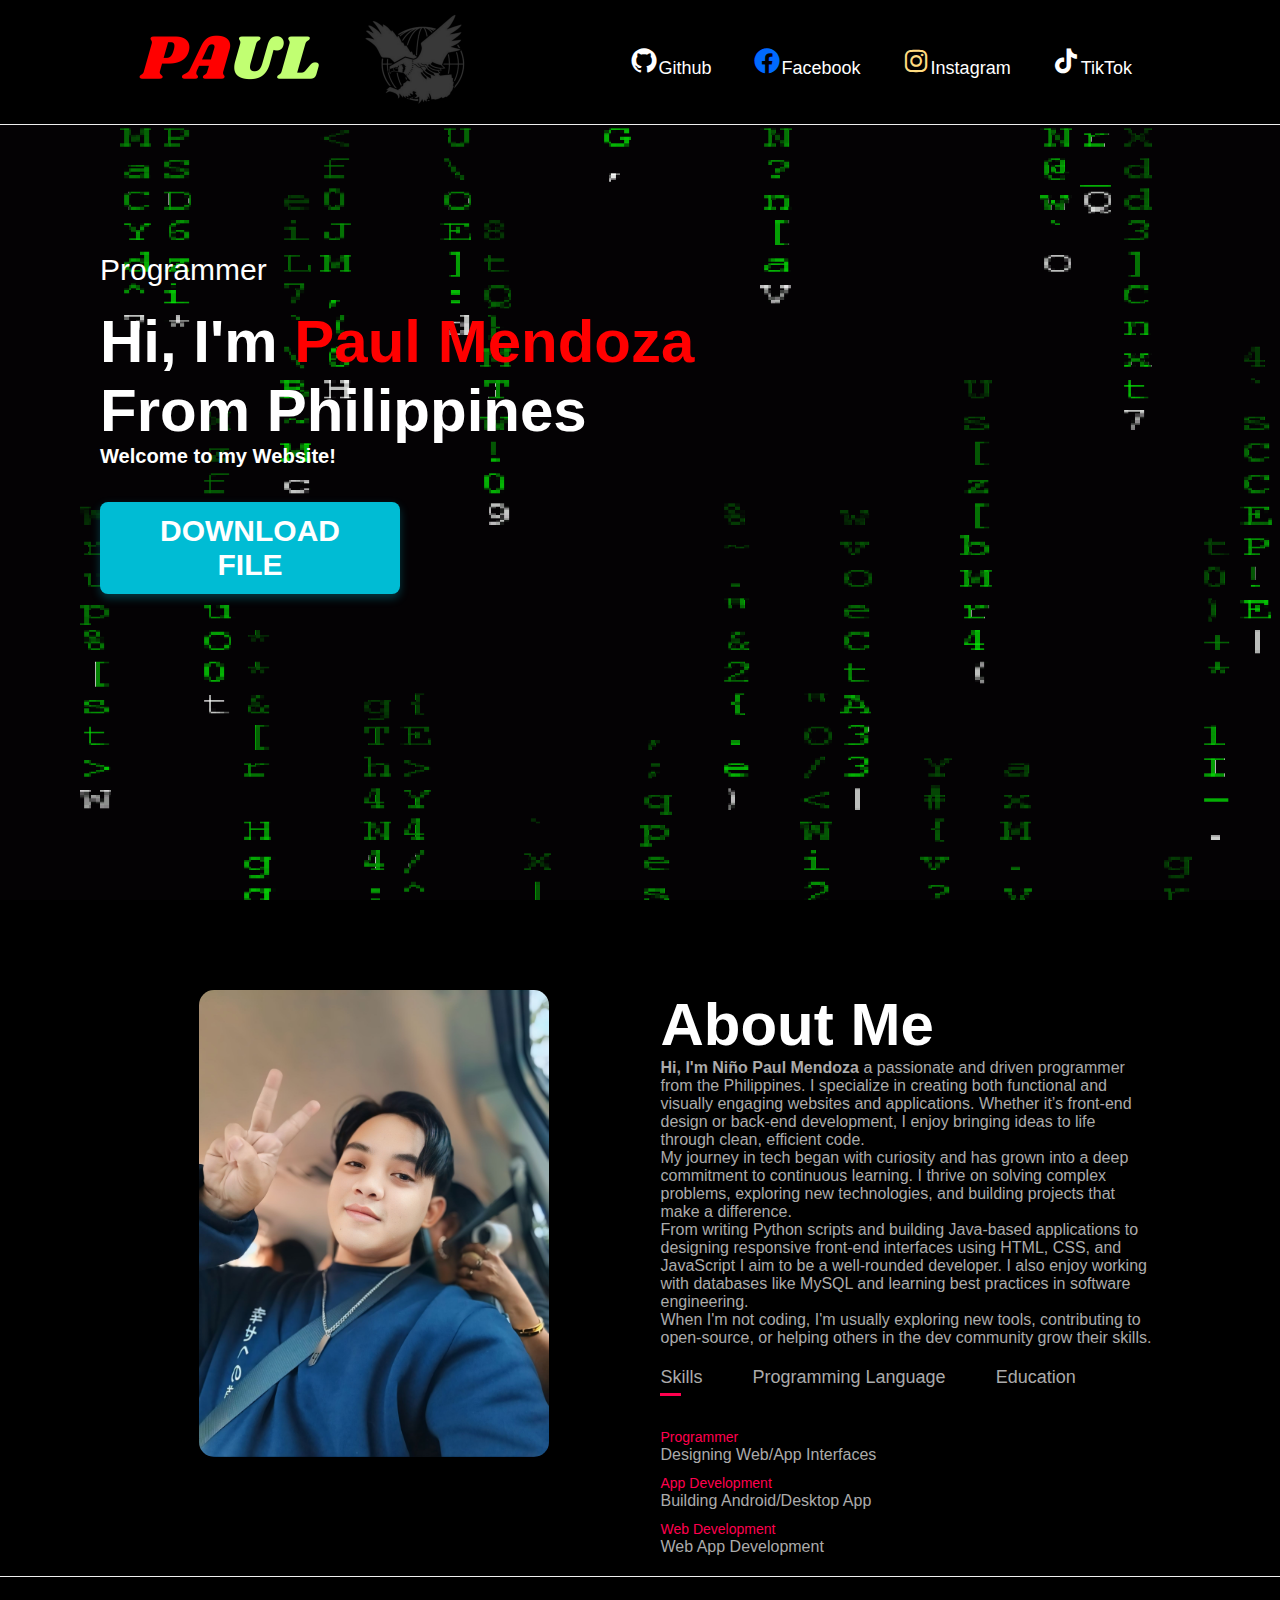
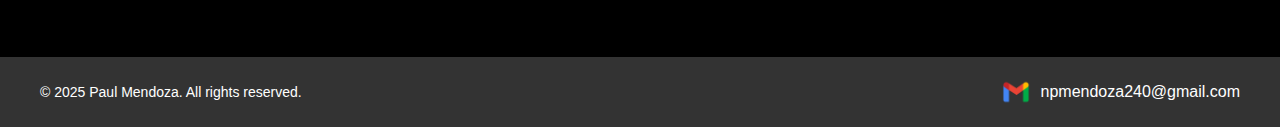
<file: main/index.html>
<!DOCTYPE html>
<html lang="en">
<head>
  <meta charset="UTF-8" />
  <meta name="viewport" content="width=device-width, initial-scale=1.0, viewport-fit=cover" />
  <meta name="description" content="Welcome to Paul Mendoza's personal website." />
  <meta name="author" content="Paul Mendoza" />
  <meta name="theme-color" content="#ffffff">
  <link rel="shortcut icon" href="images/icon.ico" type="image/x-icon">
  <title>PAUL MENDOZA</title>
  <link rel="stylesheet" href="styles.css" />
  <link href='https://unpkg.com/boxicons@2.1.4/css/boxicons.min.css' rel='stylesheet'>
</head>
<body>
  <div id="header">
    <div class="container">
      <nav>
        <a href="#"><img src="images/logo.png" class="logo" /></a>
        <ul>
          <li><i class='bx bxl-github bx-tada' style='color:#ffffff; font-size: 30px;'></i><a href="https://github.com/paulmendoza24" target="_blank">Github</a></li>
          <li><i class='bx bxl-facebook-circle bx-tada' style='color:#006aff; font-size: 30px;'></i><a href="https://www.facebook.com/mypaulmendoza" target="_blank">Facebook</a></li>
          <li><i class='bx bxl-instagram bx-tada' style='color:#ffdc80; font-size: 30px;'></i><a href="https://www.instagram.com/mypaulmendoza" target="_blank">Instagram</a></li>
          <li><i class='bx bxl-tiktok bx-tada' style='color:#ffffff; font-size: 30px;'></i><a href="https://www.tiktok.com/@mypaulmendoza" target="_blank">TikTok</a></li>
        </ul>
      </nav>
    </div>
    <div class="header-text">
      <p>Programmer</p>
      <h1>Hi, I'm <span>Paul Mendoza</span><br>From Philippines</h1>
      <h6>Welcome to my Website!</h6>
      <br>
      <a href="login.html" class="btn">DOWNLOAD FILE</a>
    </div>
  </div>

  <!-- About Section -->
  <div id="about">
    <div class="container">
      <div class="row">
        <div class="about-col-1">
          <img src="images/profile.jpg" alt="Profile" />
        </div>
        <div class="about-col-2">
          <h1 class="sub-title">About Me</h1>
          <!-- <p><strong>Paul Mendoza</strong> here a passionate programmer from the Philippines, focused on building functional and beautiful web and apps.</p>
          <p>I specialize in front-end and back-end development, and I love learning new technologies to improve my craft.</p> -->
          <p><strong>Hi, I'm Niño Paul Mendoza</strong>  a passionate and driven programmer from the Philippines. I specialize in creating both functional and visually engaging websites and applications. Whether it’s front-end design or back-end development, I enjoy bringing ideas to life through clean, efficient code.</p>

          <p>My journey in tech began with curiosity and has grown into a deep commitment to continuous learning. I thrive on solving complex problems, exploring new technologies, and building projects that make a difference.</p>

          <p>From writing Python scripts and building Java-based applications to designing responsive front-end interfaces using HTML, CSS, and JavaScript I aim to be a well-rounded developer. I also enjoy working with databases like MySQL and learning best practices in software engineering.</p>

          <p>When I'm not coding, I'm usually exploring new tools, contributing to open-source, or helping others in the dev community grow their skills.</p>


          <div class="tab-titles">
            <p class="tab-links active-link" onclick="opentab('skills')">Skills</p>
            <p class="tab-links" onclick="opentab('programming-lang')">Programming Language</p>
            <p class="tab-links" onclick="opentab('education')">Education</p>
          </div>

          <div class="tab-contents active-tab" id="skills">
            <ul>
              <li><span>Programmer</span><br />Designing Web/App Interfaces</li>
              <li><span>App Development</span><br />Building Android/Desktop App</li>
              <li><span>Web Development</span><br />Web App Development</li>
            </ul>
          </div>

          <div class="tab-contents" id="programming-lang">
            <ul>
              <li><img src="images/python.ico">Python</li>
              <li><img src="images/html.ico">HTML : Markup language (not a programming language)</li>
              <li><img src="images/css.ico">CSS : Style sheet language (not a programming language)</li>
              <li><img src="images/javascript.ico">JavaScript</li>
              <li><img src="images/c++.ico">C++</li>
              <li><img src="images/mysql.ico">MySQL : Query Language (not a programming language but still important)</li>
              <li><img src="images/java.ico">Java</li>
            </ul>
          </div>

          <div class="tab-contents" id="education">
            <ul>
              <li><span>2023 - Current</span><br /><strong>Metro Business College</strong> - BS Computer Science</li>
              <li><span>2023</span><br /><strong>PUP Parañaque Campus</strong> - BSIT</li>
              <li><span>2022</span><br /><strong>STI College Las Piñas</strong> - BSIT</li>
            </ul>
          </div>
        </div>
      </div>
    </div>
  </div>

  <!-- Footer -->
  <footer>
    <div class="footer-container">
      <div class="footer-content">
        <p>&copy; 2025 Paul Mendoza. All rights reserved.</p>
      </div>
      <div class="footer-email">
        <img src="images/gmail.ico" /><p>npmendoza240@gmail.com</p>
      </div>
    </div>
  </footer>

  <script src="script.js"></script>
</body>
</html>
</file>
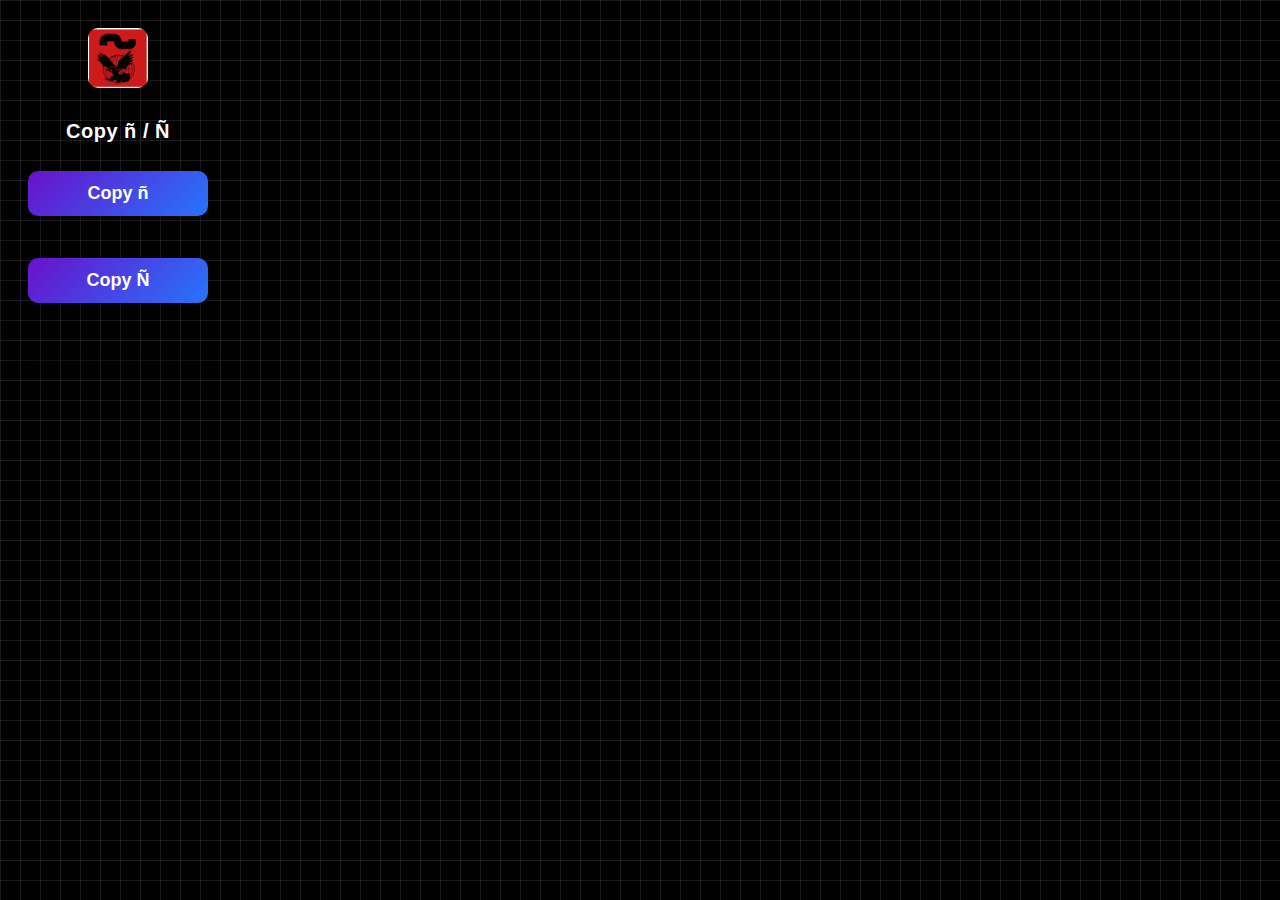
<file: enye/popup.html>
<!DOCTYPE html>
<html lang="en">
<head>
  <meta charset="UTF-8">
  <title>Copy ñ / Ñ</title>
  <style>
    * {
      box-sizing: border-box;
    }

    body {
      font-family: 'Segoe UI', Tahoma, Geneva, Verdana, sans-serif;
      padding: 20px;
      width: 220px;
      color: #fff;
      text-align: center;
      border-radius: 15px;
      box-shadow: 0 8px 30px rgba(0, 0, 0, 0.3);
      
      /* Graph paper style background */
      background-color: #000;
      background-image: 
        linear-gradient(to right, rgba(255,255,255,0.1) 1px, transparent 1px),
        linear-gradient(to bottom, rgba(255,255,255,0.1) 1px, transparent 1px);
      background-size: 20px 20px;
    }

    img {
      width: 60px;
      height: 60px;
      margin-bottom: 15px;
      border-radius: 10px;
      box-shadow: 0 4px 8px rgba(0, 0, 0, 0.2);
    }

    h1 {
      font-size: 20px;
      margin-bottom: 18px;
      color: #ffffff;
      letter-spacing: 0.5px;
      text-shadow: 1px 1px 2px #00000033;
    }

    button {
      width: 100%;
      padding: 12px;
      margin: 10px 0;
      font-size: 18px;
      font-weight: 600;
      color: #fff;
      background: linear-gradient(135deg, #6a11cb, #2575fc);
      border: none;
      border-radius: 10px;
      cursor: pointer;
      box-shadow: 0 4px 12px rgba(0, 0, 0, 0.3);
      transition: all 0.3s ease;
    }

    button:hover {
      transform: translateY(-2px);
      background: linear-gradient(135deg, #ff416c, #ff4b2b);
      box-shadow: 0 6px 16px rgba(255, 75, 43, 0.5);
    }

    .copy-label {
      font-size: 13px;
      color: #cfd8dc;
      height: 16px;
      margin-bottom: 6px;
      transition: opacity 0.3s ease;
      opacity: 0;
    }

    .copy-label.show {
      opacity: 1;
      animation: fadeOut 1.8s forwards;
    }

    @keyframes fadeOut {
      0% { opacity: 1; }
      80% { opacity: 1; }
      100% { opacity: 0; }
    }
  </style>
</head>
<body>
  <img src="icon.png" alt="Logo">

  <h1>Copy ñ / Ñ</h1>

  <button id="copy-n">Copy ñ</button>
  <div id="label-n" class="copy-label">Copied ñ!</div>

  <button id="copy-N">Copy Ñ</button>
  <div id="label-N" class="copy-label">Copied Ñ!</div>

  <script src="popup.js"></script>
</body>
</html>
</file>
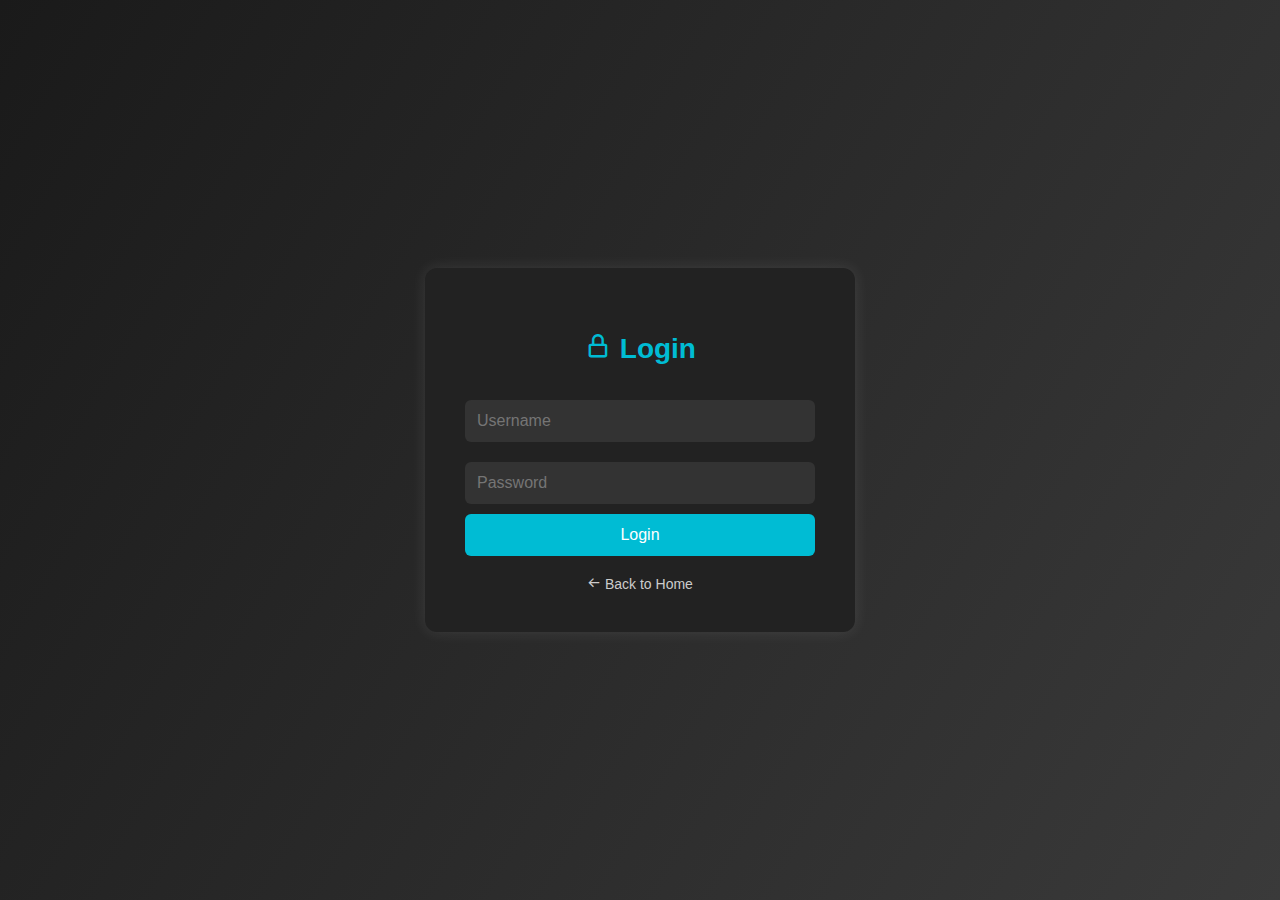
<file: main/downloads.html>
<!DOCTYPE html>
<html lang="en">
<head>
  <meta charset="UTF-8" />
  <meta name="viewport" content="width=device-width, initial-scale=1.0"/>
  <title>Download Codes - Paul Mendoza</title>
  <link href='https://unpkg.com/boxicons@2.1.4/css/boxicons.min.css' rel='stylesheet'>
  <style>
    body {
      margin: 0;
      padding: 0;
      font-family: 'Segoe UI', sans-serif;
      background: #111;
      color: #fff;
      display: flex;
      flex-direction: column;
      align-items: center;
      justify-content: flex-start;
      min-height: 100vh;
    }

    .container {
      max-width: 800px;
      margin-top: 80px;
      padding: 20px;
      text-align: center;
    }

    h1 {
      color: #00bcd4;
      margin-bottom: 20px;
    }

    .download-link {
      display: inline-block;
      margin: 10px;
      padding: 12px 24px;
      background-color: #00bcd4;
      color: white;
      border-radius: 6px;
      text-decoration: none;
      transition: background 0.3s ease;
    }

    .download-link:hover {
      background-color: #0097a7;
    }

    .logout-btn {
      margin-top: 40px;
      background: #444;
      color: #fff;
      padding: 10px 20px;
      border: none;
      border-radius: 6px;
      cursor: pointer;
    }

    .logout-btn:hover {
      background: #666;
    }
  </style>
  <script>
    if (sessionStorage.getItem("loggedIn") !== "true") {
      window.location.href = "login.html";
    }
  </script>
</head>
<body>
  <div class="container">
    <h1><i class='bx bx-cloud-download'></i> Private Code Downloads</h1>

    <a class="download-link" href="https://storage.googleapis.com/drive-bulk-export-anonymous/20250728T054840.088Z/4133399871716478688/04f43e5a-dce1-474b-aa95-bad2bd01c9ca/1/74313424-9268-4a95-91a5-780f243286c5?authuser" target="_blank">Backupcodes</a>
    <a class="download-link" href="https://codeload.github.com/paulmendoza24/windows10-activator/zip/refs/heads/main" target="_blank">Windows10 Activator</a>
    <a class="download-link" href="https://codeload.github.com/paulmendoza24/microsoft-office2021/zip/refs/heads/main" target="_blank">Microsoft Office 2021</a>
    

    <button class="logout-btn" onclick="logout()"><i class='bx bx-log-out'></i> Logout</button>
  </div>

  <script>
    function logout() {
      sessionStorage.removeItem("loggedIn");
      window.location.href = "login.html";
    }
  </script>
</body>
</html>
</file>
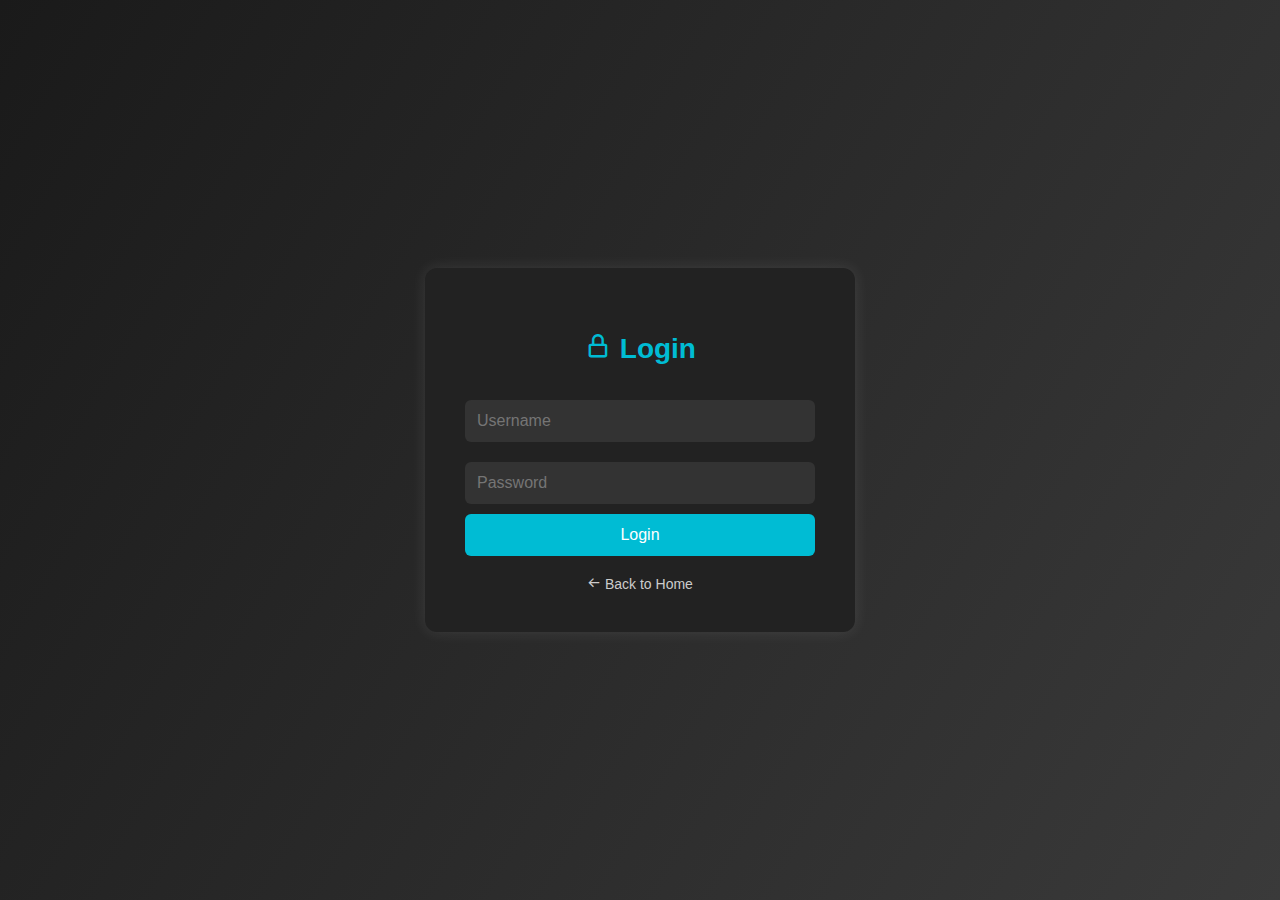
<file: main/login.html>
<!DOCTYPE html>
<html lang="en">
<head>
  <meta charset="UTF-8" />
  <meta name="viewport" content="width=device-width, initial-scale=1.0"/>
  <title>Login - Paul Mendoza</title>
  <link href='https://unpkg.com/boxicons@2.1.4/css/boxicons.min.css' rel='stylesheet'>
  <style>
    body {
      margin: 0;
      padding: 0;
      font-family: 'Segoe UI', sans-serif;
      background: linear-gradient(120deg, #1a1a1a, #3a3a3a);
      height: 100vh;
      display: flex;
      justify-content: center;
      align-items: center;
      color: #fff;
    }
    .login-box {
      background-color: #222;
      padding: 40px;
      border-radius: 12px;
      box-shadow: 0 0 15px rgba(255, 255, 255, 0.1);
      width: 350px;
      text-align: center;
    }
    .login-box h2 {
      margin-bottom: 25px;
      font-size: 28px;
      color: #00bcd4;
    }
    .login-box form {
      display: flex;
      flex-direction: column;
    }
    .login-box input {
      padding: 12px;
      margin: 10px 0;
      border: none;
      border-radius: 6px;
      background-color: #333;
      color: #fff;
      font-size: 16px;
    }
    .login-box button {
      padding: 12px;
      border: none;
      border-radius: 6px;
      background-color: #00bcd4;
      color: #fff;
      font-size: 16px;
      cursor: pointer;
      transition: background 0.3s ease;
    }
    .login-box button:hover {
      background-color: #0097a7;
    }
    .back-link {
      margin-top: 20px;
      display: block;
      color: #ccc;
      text-decoration: none;
      font-size: 14px;
    }
    .back-link:hover {
      color: #fff;
    }
  </style>
</head>
<body>
  <div class="login-box">
    <h2><i class='bx bx-lock-alt'></i> Login</h2>
    <form id="loginForm">
      <input type="text" placeholder="Username" id="username" required />
      <input type="password" placeholder="Password" id="password" required />
      <button type="submit">Login</button>
    </form>
    <a href="index.html" class="back-link"><i class='bx bx-arrow-back'></i> Back to Home</a>
  </div>

  <script src="login.js"></script>
</body>
</html>
</file>
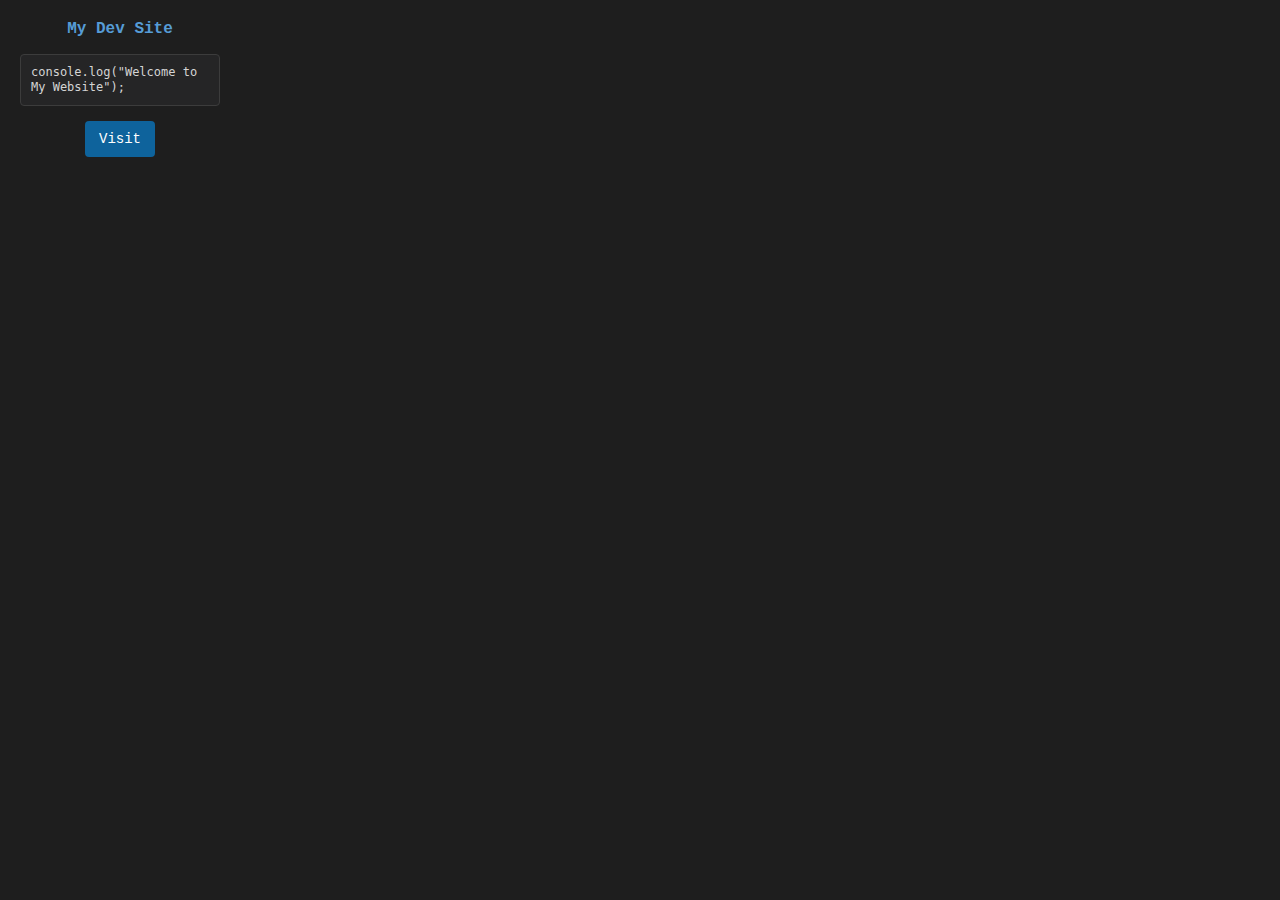
<file: my-website/popup.html>
<!DOCTYPE html>
<html>
<head>
  <title>Visit Site</title>
  <style>
    body {
      width: 200px;
      background-color: #1e1e1e;
      color: #d4d4d4;
      font-family: "Courier New", Courier, monospace;
      text-align: center;
      margin: 0;
      padding: 20px;
    }

    h3 {
      margin-top: 0;
      font-size: 16px;
      color: #569cd6;
    }

    button {
      background-color: #0e639c;
      color: #fff;
      border: none;
      padding: 10px 14px;
      margin-top: 15px;
      cursor: pointer;
      border-radius: 4px;
      font-size: 14px;
      font-family: inherit;
      transition: background-color 0.3s ease;
    }

    button:hover {
      background-color: #1177bb;
    }

    .code-box {
      background-color: #252526;
      border: 1px solid #3c3c3c;
      padding: 10px;
      font-size: 12px;
      margin-top: 10px;
      border-radius: 4px;
      text-align: left;
    }
  </style>
</head>
<body>
  <h3>My Dev Site</h3>
  <div class="code-box">
    <code>console.log("Welcome to My Website");</code>
  </div>
  <button id="go">Visit</button>

  <script src="popup.js"></script>
</body>
</html>
</file>
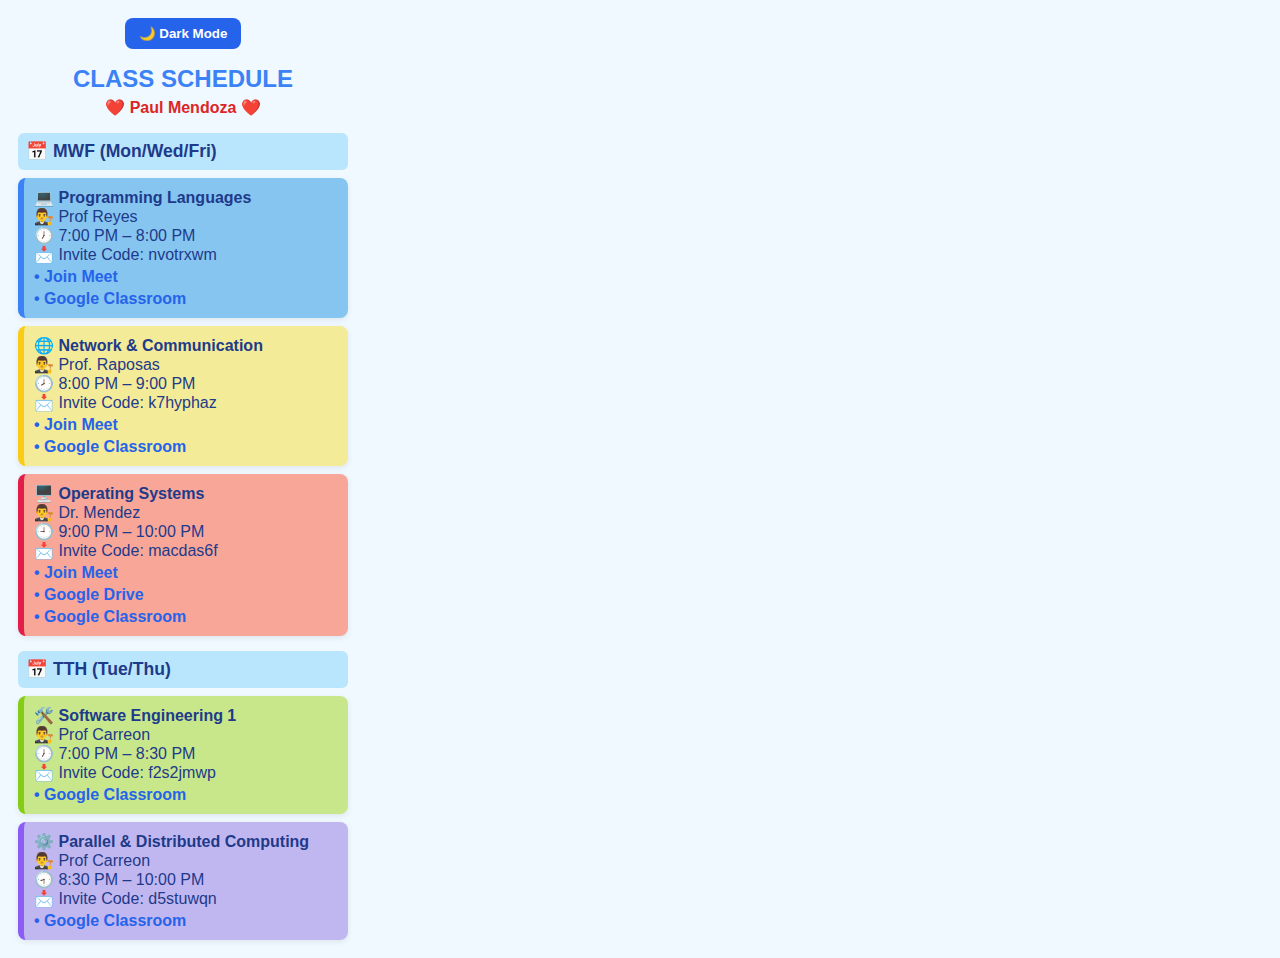
<file: schedule/popup.html>
<!DOCTYPE html>
<html lang="en">
<head>
  <meta charset="UTF-8" />
  <title>Class Schedule</title>
  <style>
    :root {
      --bg-color: #f0f9ff;
      --text-color: #1e3a8a;
      --card-bg: #e0f2fe;
      --header-bg: #bae6fd;
      --link-color: #2563eb;
      --highlight: #3b82f6;
      --button-bg: #2563eb;
    }

    body.dark {
      --bg-color: #1e293b;
      --text-color: #f8fafc;
      --card-bg: #334155;
      --header-bg: #475569;
      --link-color: #60a5fa;
      --highlight: #facc15;
      --button-bg: #475569;
    }

    body {
      font-family: sans-serif;
      width: 330px;
      padding: 10px;
      background-color: var(--bg-color);
      color: var(--text-color);
      transition: all 0.3s ease;
    }

    h1 {
      font-size: 1.5em;
      text-align: center;
      margin-bottom: 5px;
      color: var(--highlight);
    }

    .toggle-btn {
      display: block;
      margin: 0 auto 15px;
      padding: 8px 14px;
      background-color: var(--button-bg);
      color: white;
      border: none;
      border-radius: 8px;
      cursor: pointer;
      font-weight: bold;
      transition: background-color 0.3s;
    }

    p {
      text-align: center;
      margin-top: 0;
      font-weight: bold;
      color: #dc2626;
    }

    .day-header {
      background-color: var(--header-bg);
      padding: 8px;
      border-radius: 6px;
      margin-top: 15px;
      font-weight: bold;
      font-size: 1.1em;
      color: var(--text-color);
    }

    .class-block {
      padding: 10px;
      margin-top: 8px;
      border-left: 6px solid;
      border-radius: 8px;
      box-shadow: 0 2px 6px rgba(0,0,0,0.08);
    }

    a {
      display: block;
      color: var(--link-color);
      text-decoration: none;
      margin-top: 4px;
      font-weight: bold;
    }

    a:hover {
      text-decoration: underline;
    }

    /* Unique colorful backgrounds for light mode */
    .programming { background-color: #85c5f0; border-left-color: #3b82f6; }    /* Blue */
    .network { background-color: #f3eb97; border-left-color: #facc15; }        /* Yellow */
    .os { background-color: #f7a698; border-left-color: #e11d48; }             /* Rose */
    .se1 { background-color: #c7e78a; border-left-color: #84cc16; }            /* Lime */
    .parallel { background-color: #c1b7f0; border-left-color: #8b5cf6; }       /* Purple */

    /* Override for dark mode */
    body.dark .class-block {
      background-color: var(--card-bg) !important;
      border-left-color: var(--highlight) !important;
    }
  </style>
</head>
<body>
  <button class="toggle-btn" id="toggleDark">🌙 Dark Mode</button>
  <h1>CLASS SCHEDULE</h1>
  <p>❤️ Paul Mendoza ❤️</p>

  <div class="day-header">📅 MWF (Mon/Wed/Fri)</div>

  <div class="class-block programming">
    💻 <b>Programming Languages</b><br>
    👨‍⚖️ Prof Reyes<br>
    🕖 7:00 PM – 8:00 PM<br>
    📩 Invite Code: nvotrxwm<br>
    <a href="https://meet.google.com/jkk-vryn-zpa" target="_blank">• Join Meet</a>
    <a href="https://classroom.google.com/c/Nzg5Mzg5Mzk5OTE0" target="_blank">• Google Classroom</a>
  </div>

  <div class="class-block network">
    🌐 <b>Network & Communication</b><br>
    👨‍⚖ Prof. Raposas<br>
    🕗 8:00 PM – 9:00 PM<br>
    📩 Invite Code: k7hyphaz<br>
    <a href="https://meet.google.com/ghq-fopu-tkg" target="_blank">• Join Meet</a>
    <a href="https://classroom.google.com/c/NzcwNzA0MTk0NTQ5" target="_blank">• Google Classroom</a>
  </div>

  <div class="class-block os">
    🖥️ <b>Operating Systems</b><br>
    👨‍⚖ Dr. Mendez<br>
    🕘 9:00 PM – 10:00 PM<br>
    📩 Invite Code: macdas6f<br>
    <a href="https://meet.google.com/gsb-mggv-etp" target="_blank">• Join Meet</a>
    <a href="https://drive.google.com/drive/u/0/folders/19Ne-LgH8JzdpjTo9CxNAkfS_j_jaieHv" target="_blank"> • Google Drive</a>
    <a href="https://classroom.google.com/c/NzkwMjk3MTE5MTc2" target="_blank"> • Google Classroom</a>
  </div>

  <div class="day-header">📅 TTH (Tue/Thu)</div>

  <div class="class-block se1">
    🛠️ <b>Software Engineering 1</b><br>
    👨‍⚖ Prof Carreon<br>
    🕖 7:00 PM – 8:30 PM<br>
    📩 Invite Code: f2s2jmwp<br>
    <a href="https://classroom.google.com/c/NzgzMjQ4NDE5Nzg3" target="_blank">• Google Classroom</a>
  </div>

  <div class="class-block parallel">
    ⚙️ <b>Parallel & Distributed Computing</b><br>
    👨‍⚖ Prof Carreon<br>
    🕣 8:30 PM – 10:00 PM<br>
    📩 Invite Code: d5stuwqn<br>
    <a href="https://classroom.google.com/c/Nzg5MjkyOTI3MTE4" target="_blank">• Google Classroom</a>
  </div>

  <script src="popup.js"></script>
</body>
</html>
</file>
<file: main/styles.css>
/* Global Styles */
* {
  margin: 0;
  padding: 0;
  font-family: Arial, sans-serif;
  box-sizing: border-box;
}

body {
  background: #000;
  color: #fff;
}

/* Logo */
.logo {
  width: 400px;
  height: auto;
}

/* Button Styling */
.btn {
  display: inline-block;
  padding: 12px 24px;
  background-color: #00bcd4;
  color: white;
  text-decoration: none;
  font-size: 30px;
  border-radius: 8px;
  font-weight: bold;
  transition: background 0.3s ease, transform 0.2s;
  box-shadow: 0 4px 10px rgba(0, 188, 212, 0.3);
  width: 300px;
  text-align: center;
}

.btn:hover {
  background-color: #0097a7;
  transform: translateY(-2px);
}

/* Header Section */
#header {
  width: 100%;
  height: 100vh;
  background: url(images/background.gif) no-repeat center center/cover;
}

.container {
  padding: 10px 10%;
  background: #000;
  border-bottom: 1px solid #eee;
}

nav {
  display: flex;
  align-items: center;
  justify-content: space-between;
  flex-wrap: wrap;
}

nav ul {
  display: flex;
  flex-wrap: wrap;
}

nav ul li {
  list-style: none;
  margin: 10px 20px;
}

nav ul li a {
  color: #fff;
  text-decoration: none;
  font-size: 18px;
  position: relative;
}

nav ul li a::after {
  content: '';
  width: 0;
  height: 3px;
  background: #ff004f;
  position: absolute;
  left: 0;
  bottom: -6px;
  transition: 0.5s;
}

nav ul li a:hover::after {
  width: 100%;
}

/* Header Text */
.header-text {
  margin: 10% 100px;
  font-size: 30px;
}

.header-text h1 {
  font-size: 60px;
  margin-top: 20px;
}

.header-text h1 span {
  color: red;
}

/* About Section */
#about {
  padding: 80px 0;
  color: #ababab;
}

.row {
  display: flex;
  justify-content: space-between;
  flex-wrap: wrap;
}

.about-col-1,
.about-col-2 {
  flex-basis: 48%;
}

.about-col-1 img {
  width: 100%;
  max-width: 350px;
  border-radius: 15px;
  display: block;
  margin: 0 auto;
}

.sub-title {
  font-size: 60px;
  font-weight: 600;
  color: #fff;
}

.tab-titles {
  display: flex;
  margin: 20px 0 40px;
  flex-wrap: wrap;
}

.tab-links {
  margin-right: 50px;
  font-size: 18px;
  font-weight: 500;
  cursor: pointer;
  position: relative;
}

.tab-links::after {
  content: '';
  width: 0;
  height: 3px;
  background: #ff004f;
  position: absolute;
  left: 0;
  bottom: -8px;
  transition: 0.5s;
}

.tab-links.active-link::after {
  width: 50%;
}

.tab-contents {
  display: none;
}

.tab-contents.active-tab {
  display: block;
}

.tab-contents ul li {
  list-style: none;
  margin: 10px 0;
}

.tab-contents ul li span {
  color: #ff004f;
  font-size: 14px;
}

.tab-contents img {
  width: 30px;
  height: 30px;
  margin-right: 10px;
  vertical-align: middle;
}

/* Footer */
footer {
  background-color: #333;
  color: #fff;
  padding: 20px 10px;
  text-align: center;
  width: 100%;
}

.footer-container {
  max-width: 1200px;
  margin: 0 auto;
  display: flex;
  flex-wrap: wrap;
  justify-content: space-between;
  align-items: center;
}

.footer-content {
  font-size: 14px;
}

.footer-email {
  display: flex;
  align-items: center;
}

.footer-email img {
  width: 30px;
  height: 30px;
  margin-right: 10px;
}

/* ---------------- Responsive ---------------- */

@media (max-width: 768px) {
  .logo {
    width: 120px;
  }

  .btn {
    width: 80%;
    font-size: 24px;
    padding: 10px 20px;
  }

  nav ul {
    flex-direction: column;
    align-items: center;
  }

  .header-text {
    margin: 20% 10px;
    text-align: center;
    font-size: 24px;
  }

  .header-text h1 {
    font-size: 40px;
  }

  .about-col-1,
  .about-col-2 {
    flex-basis: 100%;
    text-align: center;
  }

  .sub-title {
    font-size: 40px;
  }

  .tab-titles {
    flex-direction: column;
    align-items: center;
  }

  .tab-links {
    margin: 10px 0;
    font-size: 16px;
  }

  .footer-container {
    flex-direction: column;
    align-items: center;
    text-align: center;
  }
}

@media (max-width: 480px) {
  .btn {
    width: 90%;
    font-size: 20px;
  }

  .header-text h1 {
    font-size: 30px;
  }

  .header-text h6 {
    font-size: 16px;
  }

  .sub-title {
    font-size: 30px;
  }

  .tab-links {
    font-size: 14px;
  }

  .footer-email p {
    font-size: 14px;
  }
}
</file>
